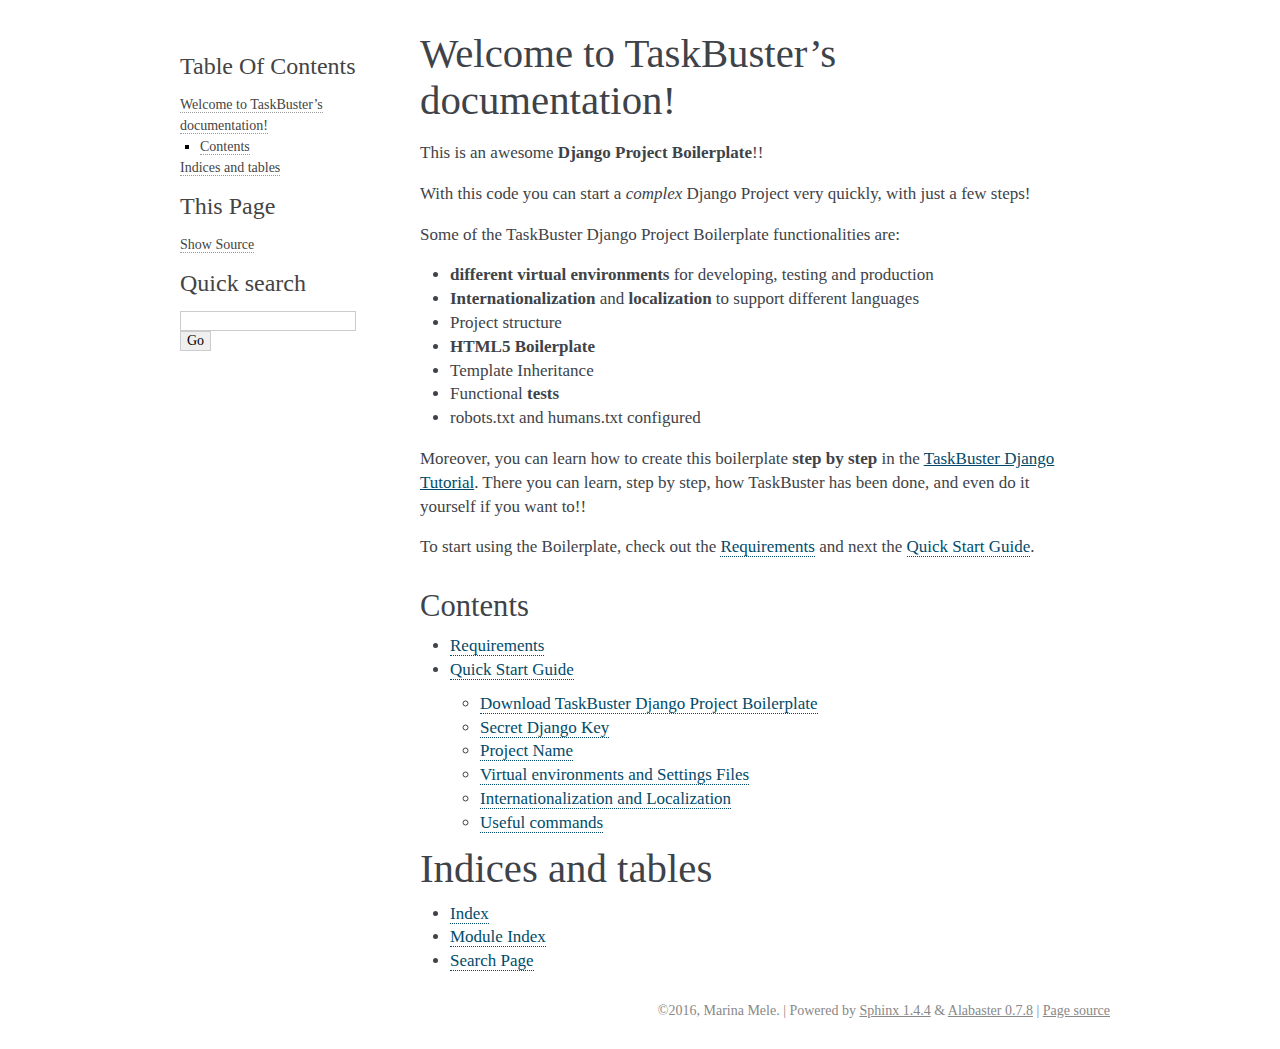
<file: docs/_build/html/index.html>
<!DOCTYPE html PUBLIC "-//W3C//DTD XHTML 1.0 Transitional//EN"
  "http://www.w3.org/TR/xhtml1/DTD/xhtml1-transitional.dtd">


<html xmlns="http://www.w3.org/1999/xhtml">
  <head>
    <meta http-equiv="Content-Type" content="text/html; charset=utf-8" />
    
    <title>Welcome to TaskBuster’s documentation! &mdash; TaskBuster 0.1.0 documentation</title>
    
    <link rel="stylesheet" href="_static/alabaster.css" type="text/css" />
    <link rel="stylesheet" href="_static/pygments.css" type="text/css" />
    
    <script type="text/javascript">
      var DOCUMENTATION_OPTIONS = {
        URL_ROOT:    './',
        VERSION:     '0.1.0',
        COLLAPSE_INDEX: false,
        FILE_SUFFIX: '.html',
        HAS_SOURCE:  true
      };
    </script>
    <script type="text/javascript" src="_static/jquery.js"></script>
    <script type="text/javascript" src="_static/underscore.js"></script>
    <script type="text/javascript" src="_static/doctools.js"></script>
    <link rel="top" title="TaskBuster 0.1.0 documentation" href="#" />
    <link rel="next" title="Requirements" href="requirements.html" />
   
  <link rel="stylesheet" href="_static/custom.css" type="text/css" />
  
  <meta name="viewport" content="width=device-width, initial-scale=0.9, maximum-scale=0.9" />

  </head>
  <body role="document">
  

    <div class="document">
      <div class="documentwrapper">
        <div class="bodywrapper">
          <div class="body" role="main">
            
  <div class="section" id="welcome-to-taskbuster-s-documentation">
<h1>Welcome to TaskBuster&#8217;s documentation!<a class="headerlink" href="#welcome-to-taskbuster-s-documentation" title="Permalink to this headline">¶</a></h1>
<p>This is an awesome <strong>Django Project Boilerplate</strong>!!</p>
<p>With this code you can start a <em>complex</em> Django Project
very quickly, with just a few steps!</p>
<p>Some of the TaskBuster Django Project Boilerplate functionalities are:</p>
<ul class="simple">
<li><strong>different virtual environments</strong> for developing, testing and production</li>
<li><strong>Internationalization</strong> and <strong>localization</strong> to support different languages</li>
<li>Project structure</li>
<li><strong>HTML5 Boilerplate</strong></li>
<li>Template Inheritance</li>
<li>Functional <strong>tests</strong></li>
<li>robots.txt and humans.txt configured</li>
</ul>
<p>Moreover, you can learn how to create this boilerplate <strong>step by step</strong>
in the <a href="http://marinamele.com/taskbuster-django-tutorial"
target="_blank">TaskBuster Django Tutorial</a>. There you can learn, step by step, how
TaskBuster has been done, and even do it yourself if you want to!!</p>
<p>To start using the Boilerplate, check out the <a class="reference internal" href="requirements.html"><span class="doc">Requirements</span></a>
and next the <a class="reference internal" href="quick_start.html"><span class="doc">Quick Start Guide</span></a>.</p>
<div class="section" id="contents">
<h2>Contents<a class="headerlink" href="#contents" title="Permalink to this headline">¶</a></h2>
<div class="toctree-wrapper compound">
<ul>
<li class="toctree-l1"><a class="reference internal" href="requirements.html">Requirements</a></li>
<li class="toctree-l1"><a class="reference internal" href="quick_start.html">Quick Start Guide</a><ul>
<li class="toctree-l2"><a class="reference internal" href="quick_start.html#download-taskbuster-django-project-boilerplate">Download TaskBuster Django Project Boilerplate</a></li>
<li class="toctree-l2"><a class="reference internal" href="quick_start.html#secret-django-key">Secret Django Key</a></li>
<li class="toctree-l2"><a class="reference internal" href="quick_start.html#project-name">Project Name</a></li>
<li class="toctree-l2"><a class="reference internal" href="quick_start.html#virtual-environments-and-settings-files">Virtual environments and Settings Files</a></li>
<li class="toctree-l2"><a class="reference internal" href="quick_start.html#internationalization-and-localization">Internationalization and Localization</a></li>
<li class="toctree-l2"><a class="reference internal" href="quick_start.html#useful-commands">Useful commands</a></li>
</ul>
</li>
</ul>
</div>
</div>
</div>
<div class="section" id="indices-and-tables">
<h1>Indices and tables<a class="headerlink" href="#indices-and-tables" title="Permalink to this headline">¶</a></h1>
<ul class="simple">
<li><a class="reference internal" href="genindex.html"><span class="std std-ref">Index</span></a></li>
<li><a class="reference internal" href="py-modindex.html"><span class="std std-ref">Module Index</span></a></li>
<li><a class="reference internal" href="search.html"><span class="std std-ref">Search Page</span></a></li>
</ul>
</div>


          </div>
        </div>
      </div>
      <div class="sphinxsidebar" role="navigation" aria-label="main navigation">
        <div class="sphinxsidebarwrapper">
  <h3><a href="#">Table Of Contents</a></h3>
  <ul>
<li><a class="reference internal" href="#">Welcome to TaskBuster&#8217;s documentation!</a><ul>
<li><a class="reference internal" href="#contents">Contents</a></li>
</ul>
</li>
<li><a class="reference internal" href="#indices-and-tables">Indices and tables</a></li>
</ul>
<div class="relations">
<h3>Related Topics</h3>
<ul>
  <li><a href="#">Documentation overview</a><ul>
      <li>Next: <a href="requirements.html" title="next chapter">Requirements</a></li>
  </ul></li>
</ul>
</div>
  <div role="note" aria-label="source link">
    <h3>This Page</h3>
    <ul class="this-page-menu">
      <li><a href="_sources/index.txt"
            rel="nofollow">Show Source</a></li>
    </ul>
   </div>
<div id="searchbox" style="display: none" role="search">
  <h3>Quick search</h3>
    <form class="search" action="search.html" method="get">
      <div><input type="text" name="q" /></div>
      <div><input type="submit" value="Go" /></div>
      <input type="hidden" name="check_keywords" value="yes" />
      <input type="hidden" name="area" value="default" />
    </form>
</div>
<script type="text/javascript">$('#searchbox').show(0);</script>
        </div>
      </div>
      <div class="clearer"></div>
    </div>
    <div class="footer">
      &copy;2016, Marina Mele.
      
      |
      Powered by <a href="http://sphinx-doc.org/">Sphinx 1.4.4</a>
      &amp; <a href="https://github.com/bitprophet/alabaster">Alabaster 0.7.8</a>
      
      |
      <a href="_sources/index.txt"
          rel="nofollow">Page source</a>
    </div>

    

    
  </body>
</html>
</file>
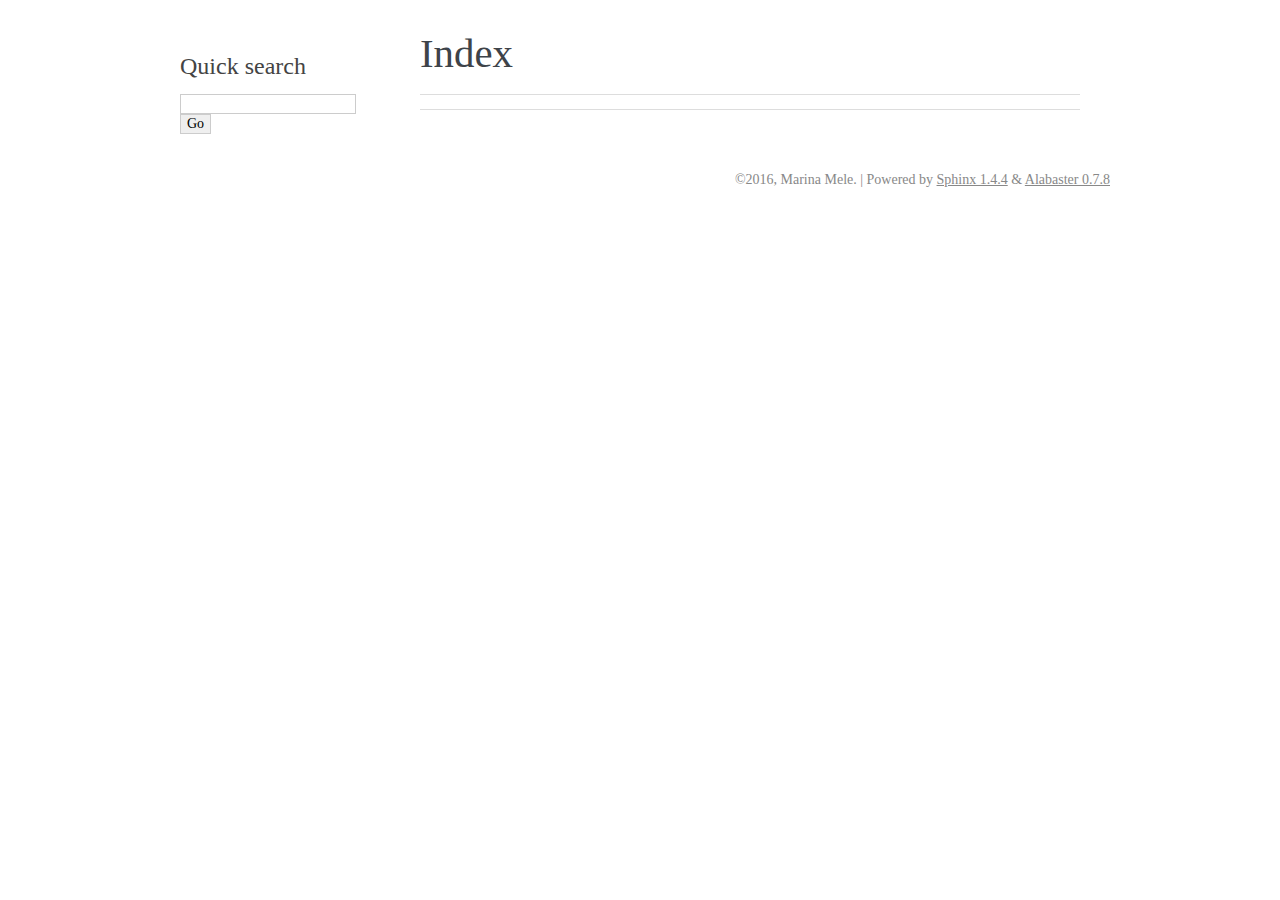
<file: docs/_build/html/genindex.html>
<!DOCTYPE html PUBLIC "-//W3C//DTD XHTML 1.0 Transitional//EN"
  "http://www.w3.org/TR/xhtml1/DTD/xhtml1-transitional.dtd">


<html xmlns="http://www.w3.org/1999/xhtml">
  <head>
    <meta http-equiv="Content-Type" content="text/html; charset=utf-8" />
    
    <title>Index &mdash; TaskBuster 0.1.0 documentation</title>
    
    <link rel="stylesheet" href="_static/alabaster.css" type="text/css" />
    <link rel="stylesheet" href="_static/pygments.css" type="text/css" />
    
    <script type="text/javascript">
      var DOCUMENTATION_OPTIONS = {
        URL_ROOT:    './',
        VERSION:     '0.1.0',
        COLLAPSE_INDEX: false,
        FILE_SUFFIX: '.html',
        HAS_SOURCE:  true
      };
    </script>
    <script type="text/javascript" src="_static/jquery.js"></script>
    <script type="text/javascript" src="_static/underscore.js"></script>
    <script type="text/javascript" src="_static/doctools.js"></script>
    <link rel="top" title="TaskBuster 0.1.0 documentation" href="index.html" />
   
  <link rel="stylesheet" href="_static/custom.css" type="text/css" />
  
  <meta name="viewport" content="width=device-width, initial-scale=0.9, maximum-scale=0.9" />

  </head>
  <body role="document">
  

    <div class="document">
      <div class="documentwrapper">
        <div class="bodywrapper">
          <div class="body" role="main">
            

<h1 id="index">Index</h1>

<div class="genindex-jumpbox">
 
</div>


          </div>
        </div>
      </div>
      <div class="sphinxsidebar" role="navigation" aria-label="main navigation">
        <div class="sphinxsidebarwrapper">

   <div class="relations">
<h3>Related Topics</h3>
<ul>
  <li><a href="index.html">Documentation overview</a><ul>
  </ul></li>
</ul>
</div>

<div id="searchbox" style="display: none" role="search">
  <h3>Quick search</h3>
    <form class="search" action="search.html" method="get">
      <div><input type="text" name="q" /></div>
      <div><input type="submit" value="Go" /></div>
      <input type="hidden" name="check_keywords" value="yes" />
      <input type="hidden" name="area" value="default" />
    </form>
</div>
<script type="text/javascript">$('#searchbox').show(0);</script>
        </div>
      </div>
      <div class="clearer"></div>
    </div>
    <div class="footer">
      &copy;2016, Marina Mele.
      
      |
      Powered by <a href="http://sphinx-doc.org/">Sphinx 1.4.4</a>
      &amp; <a href="https://github.com/bitprophet/alabaster">Alabaster 0.7.8</a>
      
    </div>

    

    
  </body>
</html>
</file>
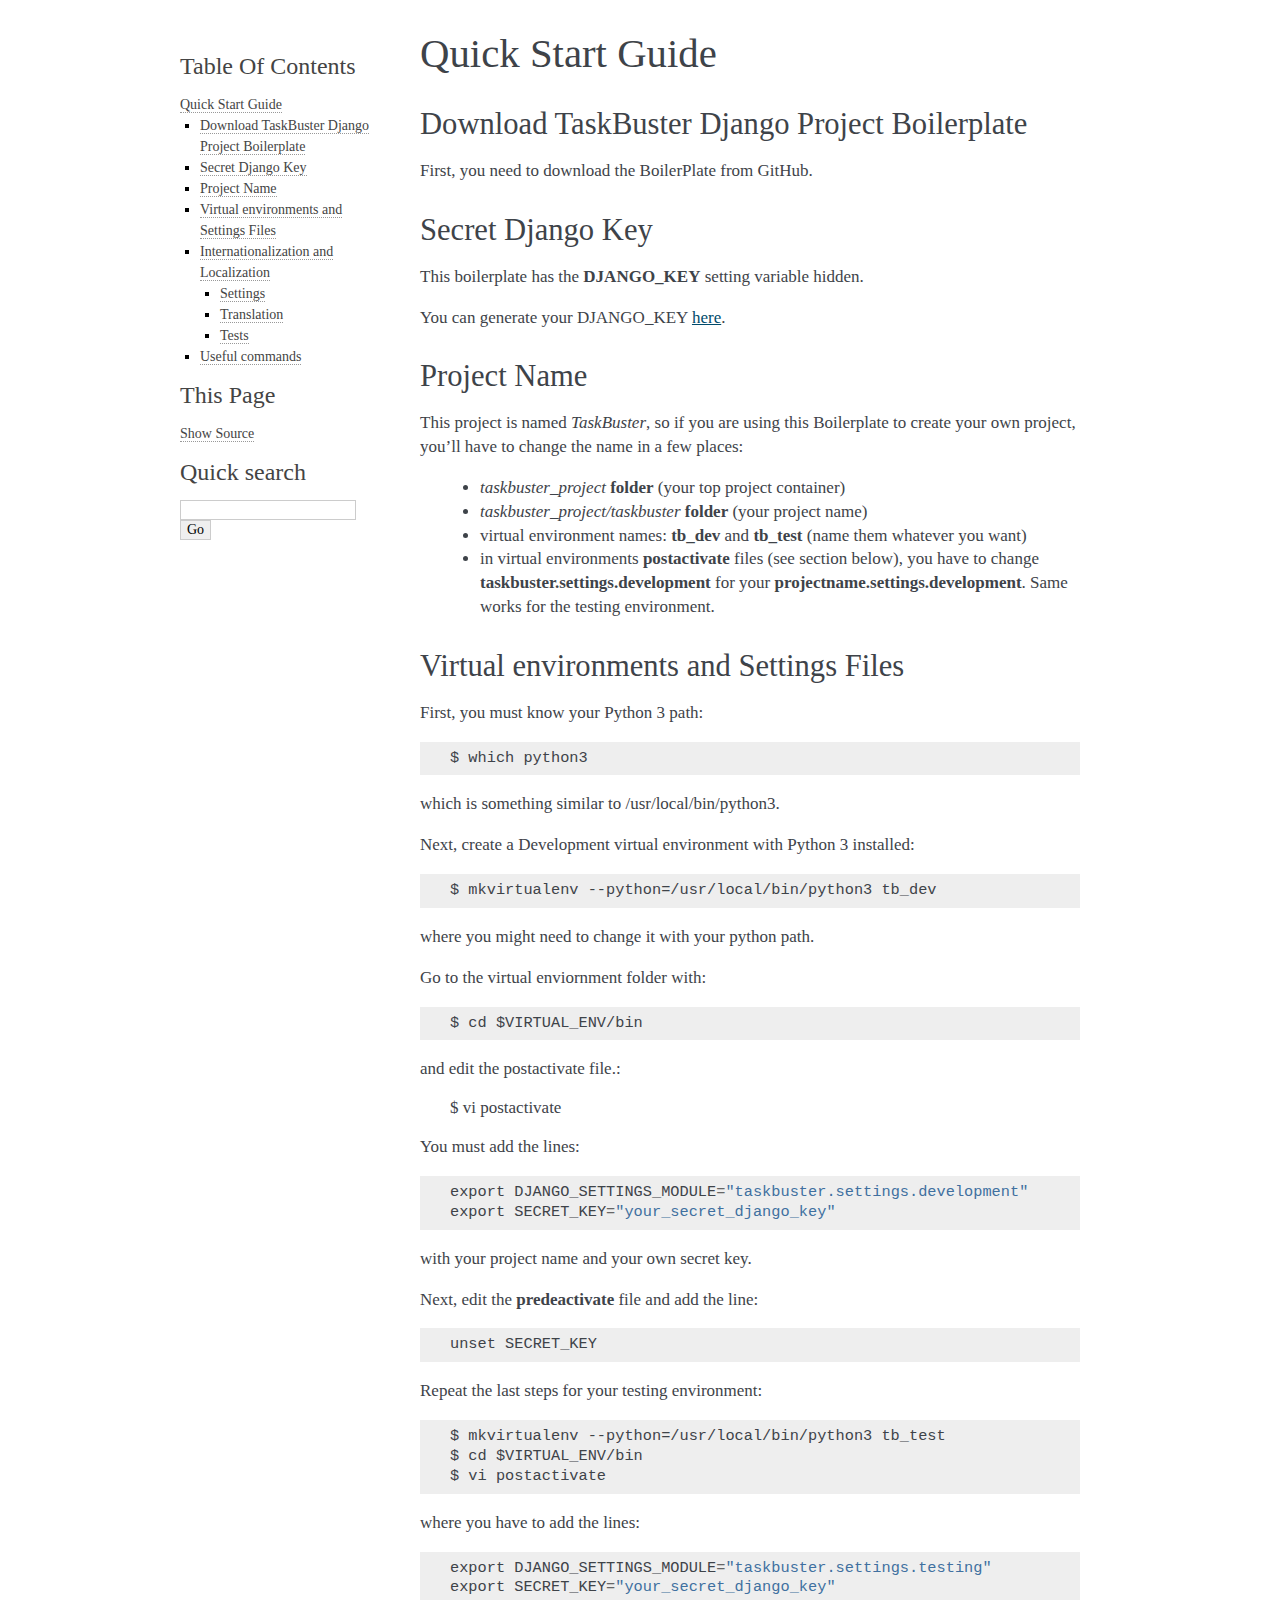
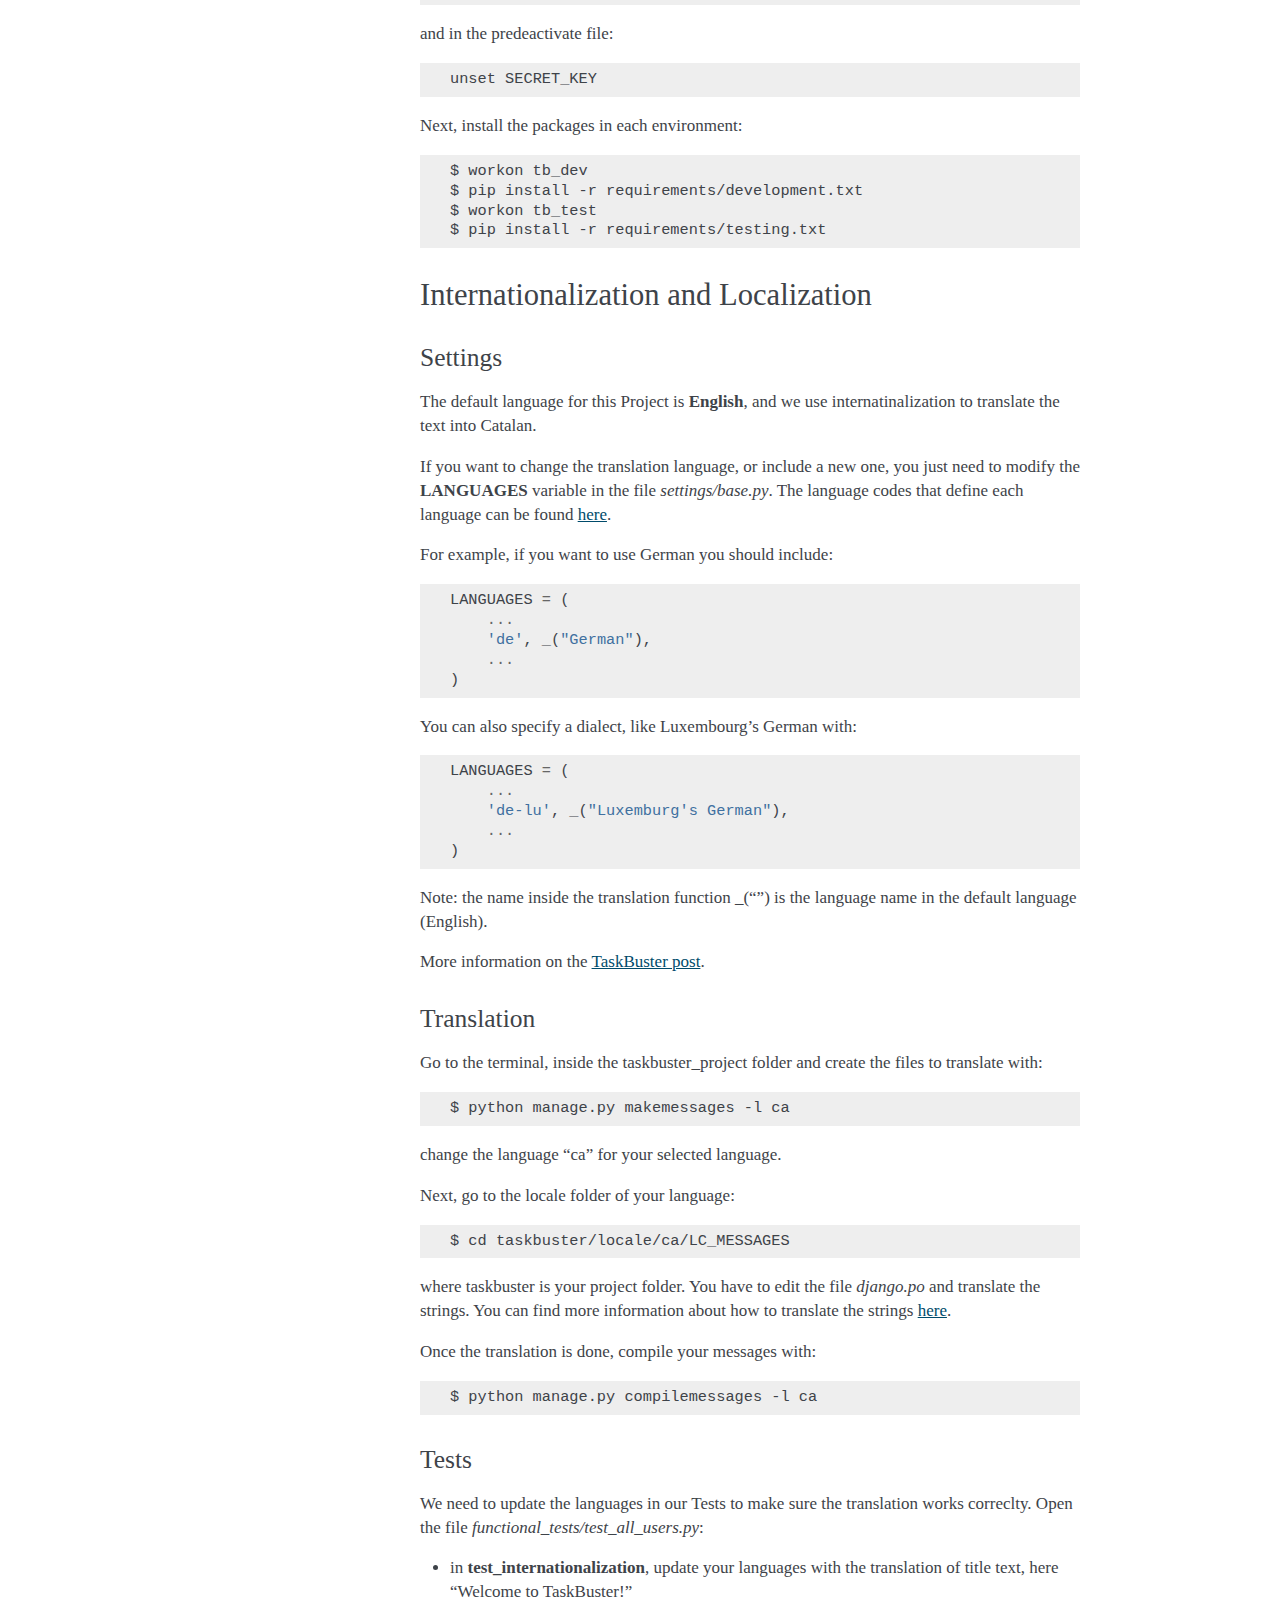
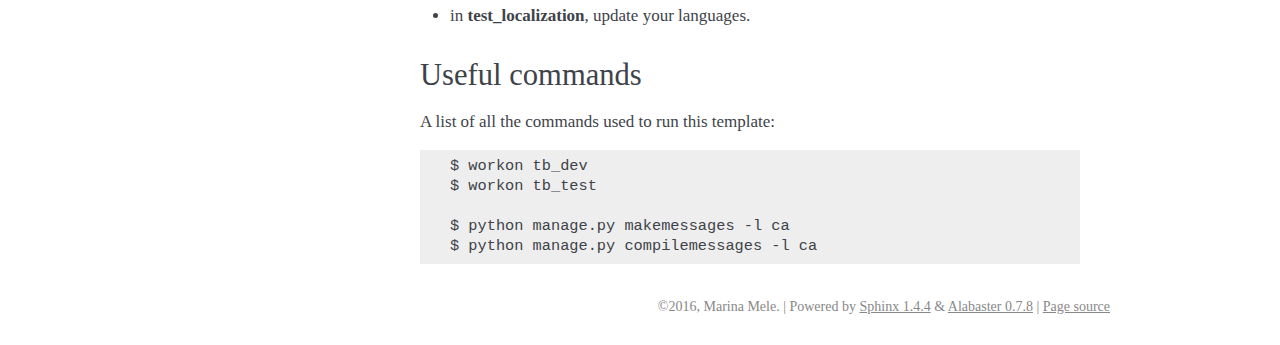
<file: docs/_build/html/quick_start.html>
<!DOCTYPE html PUBLIC "-//W3C//DTD XHTML 1.0 Transitional//EN"
  "http://www.w3.org/TR/xhtml1/DTD/xhtml1-transitional.dtd">


<html xmlns="http://www.w3.org/1999/xhtml">
  <head>
    <meta http-equiv="Content-Type" content="text/html; charset=utf-8" />
    
    <title>Quick Start Guide &mdash; TaskBuster 0.1.0 documentation</title>
    
    <link rel="stylesheet" href="_static/alabaster.css" type="text/css" />
    <link rel="stylesheet" href="_static/pygments.css" type="text/css" />
    
    <script type="text/javascript">
      var DOCUMENTATION_OPTIONS = {
        URL_ROOT:    './',
        VERSION:     '0.1.0',
        COLLAPSE_INDEX: false,
        FILE_SUFFIX: '.html',
        HAS_SOURCE:  true
      };
    </script>
    <script type="text/javascript" src="_static/jquery.js"></script>
    <script type="text/javascript" src="_static/underscore.js"></script>
    <script type="text/javascript" src="_static/doctools.js"></script>
    <link rel="top" title="TaskBuster 0.1.0 documentation" href="index.html" />
    <link rel="prev" title="Requirements" href="requirements.html" />
   
  <link rel="stylesheet" href="_static/custom.css" type="text/css" />
  
  <meta name="viewport" content="width=device-width, initial-scale=0.9, maximum-scale=0.9" />

  </head>
  <body role="document">
  

    <div class="document">
      <div class="documentwrapper">
        <div class="bodywrapper">
          <div class="body" role="main">
            
  <div class="section" id="quick-start-guide">
<h1>Quick Start Guide<a class="headerlink" href="#quick-start-guide" title="Permalink to this headline">¶</a></h1>
<div class="section" id="download-taskbuster-django-project-boilerplate">
<h2>Download TaskBuster Django Project Boilerplate<a class="headerlink" href="#download-taskbuster-django-project-boilerplate" title="Permalink to this headline">¶</a></h2>
<p>First, you need to download the BoilerPlate from GitHub.</p>
</div>
<div class="section" id="secret-django-key">
<h2>Secret Django Key<a class="headerlink" href="#secret-django-key" title="Permalink to this headline">¶</a></h2>
<p>This boilerplate has the <strong>DJANGO_KEY</strong> setting variable hidden.</p>
<p>You can generate your DJANGO_KEY <a href="http://www.miniwebtool.com/django-secret-key-generator"
target="_blank">here</a>.</p>
</div>
<div class="section" id="project-name">
<h2>Project Name<a class="headerlink" href="#project-name" title="Permalink to this headline">¶</a></h2>
<p>This project is named <em>TaskBuster</em>, so if you are using this
Boilerplate to create your own project, you&#8217;ll have to change
the name in a few places:</p>
<blockquote>
<div><ul class="simple">
<li><em>taskbuster_project</em> <strong>folder</strong> (your top project container)</li>
<li><em>taskbuster_project/taskbuster</em> <strong>folder</strong> (your project name)</li>
<li>virtual environment names: <strong>tb_dev</strong> and <strong>tb_test</strong> (name them whatever you want)</li>
<li>in virtual environments <strong>postactivate</strong> files (see section below), you have to change <strong>taskbuster.settings.development</strong> for your <strong>projectname.settings.development</strong>. Same works for the testing environment.</li>
</ul>
</div></blockquote>
</div>
<div class="section" id="virtual-environments-and-settings-files">
<h2>Virtual environments and Settings Files<a class="headerlink" href="#virtual-environments-and-settings-files" title="Permalink to this headline">¶</a></h2>
<p>First, you must know your Python 3 path:</p>
<div class="highlight-default"><div class="highlight"><pre><span></span>$ which python3
</pre></div>
</div>
<p>which is something similar to /usr/local/bin/python3.</p>
<p>Next, create a Development virtual environment with Python 3 installed:</p>
<div class="highlight-default"><div class="highlight"><pre><span></span>$ mkvirtualenv --python=/usr/local/bin/python3 tb_dev
</pre></div>
</div>
<p>where you might need to change it with your python path.</p>
<p>Go to the virtual enviornment folder with:</p>
<div class="highlight-default"><div class="highlight"><pre><span></span>$ cd $VIRTUAL_ENV/bin
</pre></div>
</div>
<p>and edit the postactivate file.:</p>
<blockquote>
<div>$ vi postactivate</div></blockquote>
<p>You must add the lines:</p>
<div class="highlight-default"><div class="highlight"><pre><span></span><span class="n">export</span> <span class="n">DJANGO_SETTINGS_MODULE</span><span class="o">=</span><span class="s2">&quot;taskbuster.settings.development&quot;</span>
<span class="n">export</span> <span class="n">SECRET_KEY</span><span class="o">=</span><span class="s2">&quot;your_secret_django_key&quot;</span>
</pre></div>
</div>
<p>with your project name and your own secret key.</p>
<p>Next, edit the <strong>predeactivate</strong> file and add the line:</p>
<div class="highlight-default"><div class="highlight"><pre><span></span><span class="n">unset</span> <span class="n">SECRET_KEY</span>
</pre></div>
</div>
<p>Repeat the last steps for your testing environment:</p>
<div class="highlight-default"><div class="highlight"><pre><span></span>$ mkvirtualenv --python=/usr/local/bin/python3 tb_test
$ cd $VIRTUAL_ENV/bin
$ vi postactivate
</pre></div>
</div>
<p>where you have to add the lines:</p>
<div class="highlight-default"><div class="highlight"><pre><span></span><span class="n">export</span> <span class="n">DJANGO_SETTINGS_MODULE</span><span class="o">=</span><span class="s2">&quot;taskbuster.settings.testing&quot;</span>
<span class="n">export</span> <span class="n">SECRET_KEY</span><span class="o">=</span><span class="s2">&quot;your_secret_django_key&quot;</span>
</pre></div>
</div>
<p>and in the predeactivate file:</p>
<div class="highlight-default"><div class="highlight"><pre><span></span><span class="n">unset</span> <span class="n">SECRET_KEY</span>
</pre></div>
</div>
<p>Next, install the packages in each environment:</p>
<div class="highlight-default"><div class="highlight"><pre><span></span>$ workon tb_dev
$ pip install -r requirements/development.txt
$ workon tb_test
$ pip install -r requirements/testing.txt
</pre></div>
</div>
</div>
<div class="section" id="internationalization-and-localization">
<h2>Internationalization and Localization<a class="headerlink" href="#internationalization-and-localization" title="Permalink to this headline">¶</a></h2>
<div class="section" id="settings">
<h3>Settings<a class="headerlink" href="#settings" title="Permalink to this headline">¶</a></h3>
<p>The default language for this Project is <strong>English</strong>, and we use internatinalization to translate the text into Catalan.</p>
<p>If you want to change the translation language, or include a new one, you just need to modify the <strong>LANGUAGES</strong> variable in the file <em>settings/base.py</em>. The language codes that define each language can be found <a href="http://msdn.microsoft.com/en-us/library/ms533052(v=vs.85).aspx" target="_blank">here</a>.</p>
<p>For example, if you want to use German you should include:</p>
<div class="highlight-default"><div class="highlight"><pre><span></span><span class="n">LANGUAGES</span> <span class="o">=</span> <span class="p">(</span>
    <span class="o">...</span>
    <span class="s1">&#39;de&#39;</span><span class="p">,</span> <span class="n">_</span><span class="p">(</span><span class="s2">&quot;German&quot;</span><span class="p">),</span>
    <span class="o">...</span>
<span class="p">)</span>
</pre></div>
</div>
<p>You can also specify a dialect, like Luxembourg&#8217;s German with:</p>
<div class="highlight-default"><div class="highlight"><pre><span></span><span class="n">LANGUAGES</span> <span class="o">=</span> <span class="p">(</span>
    <span class="o">...</span>
    <span class="s1">&#39;de-lu&#39;</span><span class="p">,</span> <span class="n">_</span><span class="p">(</span><span class="s2">&quot;Luxemburg&#39;s German&quot;</span><span class="p">),</span>
    <span class="o">...</span>
<span class="p">)</span>
</pre></div>
</div>
<p>Note: the name inside the translation function _(&#8220;&#8221;) is the language name in the default language (English).</p>
<p>More information on the <a href="http://marinamele.com/taskbuster-django-tutorial/internationalization-localization-languages-time-zones" target="_blank">TaskBuster post</a>.</p>
</div>
<div class="section" id="translation">
<h3>Translation<a class="headerlink" href="#translation" title="Permalink to this headline">¶</a></h3>
<p>Go to the terminal, inside the taskbuster_project folder and create the files to translate with:</p>
<div class="highlight-default"><div class="highlight"><pre><span></span>$ python manage.py makemessages -l ca
</pre></div>
</div>
<p>change the language &#8220;ca&#8221; for your selected language.</p>
<p>Next, go to the locale folder of your language:</p>
<div class="highlight-default"><div class="highlight"><pre><span></span>$ cd taskbuster/locale/ca/LC_MESSAGES
</pre></div>
</div>
<p>where taskbuster is your project folder. You have to edit the file <em>django.po</em> and translate the strings. You can find more information about how to translate the strings <a href="http://marinamele.com/taskbuster-django-tutorial/internationalization-localization-languages-time-zones#inter-translation" target="_blank">here</a>.</p>
<p>Once the translation is done, compile your messages with:</p>
<div class="highlight-default"><div class="highlight"><pre><span></span>$ python manage.py compilemessages -l ca
</pre></div>
</div>
</div>
<div class="section" id="tests">
<h3>Tests<a class="headerlink" href="#tests" title="Permalink to this headline">¶</a></h3>
<p>We need to update the languages in our Tests to make sure the translation works correclty. Open the file <em>functional_tests/test_all_users.py</em>:</p>
<ul class="simple">
<li>in <strong>test_internationalization</strong>, update your languages with the translation of title text, here &#8220;Welcome to TaskBuster!&#8221;</li>
<li>in <strong>test_localization</strong>, update your languages.</li>
</ul>
</div>
</div>
<div class="section" id="useful-commands">
<h2>Useful commands<a class="headerlink" href="#useful-commands" title="Permalink to this headline">¶</a></h2>
<p>A list of all the commands used to run this template:</p>
<div class="highlight-default"><div class="highlight"><pre><span></span>$ workon tb_dev
$ workon tb_test

$ python manage.py makemessages -l ca
$ python manage.py compilemessages -l ca
</pre></div>
</div>
</div>
</div>


          </div>
        </div>
      </div>
      <div class="sphinxsidebar" role="navigation" aria-label="main navigation">
        <div class="sphinxsidebarwrapper">
  <h3><a href="index.html">Table Of Contents</a></h3>
  <ul>
<li><a class="reference internal" href="#">Quick Start Guide</a><ul>
<li><a class="reference internal" href="#download-taskbuster-django-project-boilerplate">Download TaskBuster Django Project Boilerplate</a></li>
<li><a class="reference internal" href="#secret-django-key">Secret Django Key</a></li>
<li><a class="reference internal" href="#project-name">Project Name</a></li>
<li><a class="reference internal" href="#virtual-environments-and-settings-files">Virtual environments and Settings Files</a></li>
<li><a class="reference internal" href="#internationalization-and-localization">Internationalization and Localization</a><ul>
<li><a class="reference internal" href="#settings">Settings</a></li>
<li><a class="reference internal" href="#translation">Translation</a></li>
<li><a class="reference internal" href="#tests">Tests</a></li>
</ul>
</li>
<li><a class="reference internal" href="#useful-commands">Useful commands</a></li>
</ul>
</li>
</ul>
<div class="relations">
<h3>Related Topics</h3>
<ul>
  <li><a href="index.html">Documentation overview</a><ul>
      <li>Previous: <a href="requirements.html" title="previous chapter">Requirements</a></li>
  </ul></li>
</ul>
</div>
  <div role="note" aria-label="source link">
    <h3>This Page</h3>
    <ul class="this-page-menu">
      <li><a href="_sources/quick_start.txt"
            rel="nofollow">Show Source</a></li>
    </ul>
   </div>
<div id="searchbox" style="display: none" role="search">
  <h3>Quick search</h3>
    <form class="search" action="search.html" method="get">
      <div><input type="text" name="q" /></div>
      <div><input type="submit" value="Go" /></div>
      <input type="hidden" name="check_keywords" value="yes" />
      <input type="hidden" name="area" value="default" />
    </form>
</div>
<script type="text/javascript">$('#searchbox').show(0);</script>
        </div>
      </div>
      <div class="clearer"></div>
    </div>
    <div class="footer">
      &copy;2016, Marina Mele.
      
      |
      Powered by <a href="http://sphinx-doc.org/">Sphinx 1.4.4</a>
      &amp; <a href="https://github.com/bitprophet/alabaster">Alabaster 0.7.8</a>
      
      |
      <a href="_sources/quick_start.txt"
          rel="nofollow">Page source</a>
    </div>

    

    
  </body>
</html>
</file>
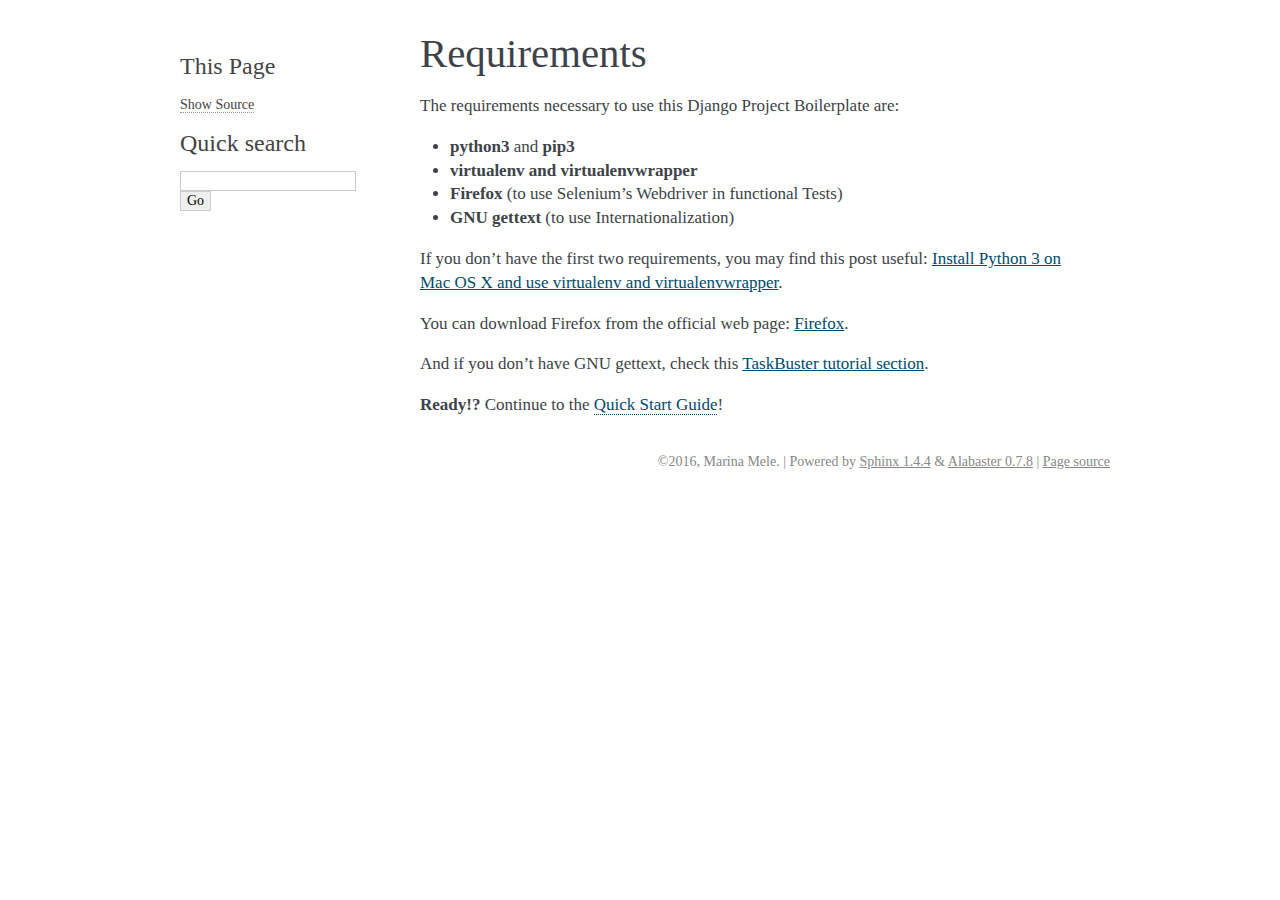
<file: docs/_build/html/requirements.html>
<!DOCTYPE html PUBLIC "-//W3C//DTD XHTML 1.0 Transitional//EN"
  "http://www.w3.org/TR/xhtml1/DTD/xhtml1-transitional.dtd">


<html xmlns="http://www.w3.org/1999/xhtml">
  <head>
    <meta http-equiv="Content-Type" content="text/html; charset=utf-8" />
    
    <title>Requirements &mdash; TaskBuster 0.1.0 documentation</title>
    
    <link rel="stylesheet" href="_static/alabaster.css" type="text/css" />
    <link rel="stylesheet" href="_static/pygments.css" type="text/css" />
    
    <script type="text/javascript">
      var DOCUMENTATION_OPTIONS = {
        URL_ROOT:    './',
        VERSION:     '0.1.0',
        COLLAPSE_INDEX: false,
        FILE_SUFFIX: '.html',
        HAS_SOURCE:  true
      };
    </script>
    <script type="text/javascript" src="_static/jquery.js"></script>
    <script type="text/javascript" src="_static/underscore.js"></script>
    <script type="text/javascript" src="_static/doctools.js"></script>
    <link rel="top" title="TaskBuster 0.1.0 documentation" href="index.html" />
    <link rel="next" title="Quick Start Guide" href="quick_start.html" />
    <link rel="prev" title="Welcome to TaskBuster’s documentation!" href="index.html" />
   
  <link rel="stylesheet" href="_static/custom.css" type="text/css" />
  
  <meta name="viewport" content="width=device-width, initial-scale=0.9, maximum-scale=0.9" />

  </head>
  <body role="document">
  

    <div class="document">
      <div class="documentwrapper">
        <div class="bodywrapper">
          <div class="body" role="main">
            
  <div class="section" id="requirements">
<h1>Requirements<a class="headerlink" href="#requirements" title="Permalink to this headline">¶</a></h1>
<p>The requirements necessary to use this Django Project Boilerplate are:</p>
<ul class="simple">
<li><strong>python3</strong> and <strong>pip3</strong></li>
<li><strong>virtualenv and virtualenvwrapper</strong></li>
<li><strong>Firefox</strong> (to use Selenium&#8217;s Webdriver in functional Tests)</li>
<li><strong>GNU gettext</strong> (to use Internationalization)</li>
</ul>
<p>If you don&#8217;t have the first two requirements, you may find this
post useful: <a href="http://www.marinamele.com/2014/07/install-python3-on-mac-os-x-and-use-virtualenv-and-virtualenvwrapper.html" target="_blank">Install Python 3 on Mac OS X and use virtualenv and virtualenvwrapper</a>.</p>
<p>You can download Firefox from the official web page: <a href="https://www.mozilla.org" target="_blank">Firefox</a>.</p>
<p>And if you don&#8217;t have GNU gettext, check this <a href="http://marinamele.com/taskbuster-django-tutorial/internationalization-localization-languages-time-zones" target="_blank">TaskBuster tutorial section</a>.</p>
<p><strong>Ready!?</strong> Continue to the <a class="reference internal" href="quick_start.html"><span class="doc">Quick Start Guide</span></a>!</p>
</div>


          </div>
        </div>
      </div>
      <div class="sphinxsidebar" role="navigation" aria-label="main navigation">
        <div class="sphinxsidebarwrapper"><div class="relations">
<h3>Related Topics</h3>
<ul>
  <li><a href="index.html">Documentation overview</a><ul>
      <li>Previous: <a href="index.html" title="previous chapter">Welcome to TaskBuster&#8217;s documentation!</a></li>
      <li>Next: <a href="quick_start.html" title="next chapter">Quick Start Guide</a></li>
  </ul></li>
</ul>
</div>
  <div role="note" aria-label="source link">
    <h3>This Page</h3>
    <ul class="this-page-menu">
      <li><a href="_sources/requirements.txt"
            rel="nofollow">Show Source</a></li>
    </ul>
   </div>
<div id="searchbox" style="display: none" role="search">
  <h3>Quick search</h3>
    <form class="search" action="search.html" method="get">
      <div><input type="text" name="q" /></div>
      <div><input type="submit" value="Go" /></div>
      <input type="hidden" name="check_keywords" value="yes" />
      <input type="hidden" name="area" value="default" />
    </form>
</div>
<script type="text/javascript">$('#searchbox').show(0);</script>
        </div>
      </div>
      <div class="clearer"></div>
    </div>
    <div class="footer">
      &copy;2016, Marina Mele.
      
      |
      Powered by <a href="http://sphinx-doc.org/">Sphinx 1.4.4</a>
      &amp; <a href="https://github.com/bitprophet/alabaster">Alabaster 0.7.8</a>
      
      |
      <a href="_sources/requirements.txt"
          rel="nofollow">Page source</a>
    </div>

    

    
  </body>
</html>
</file>
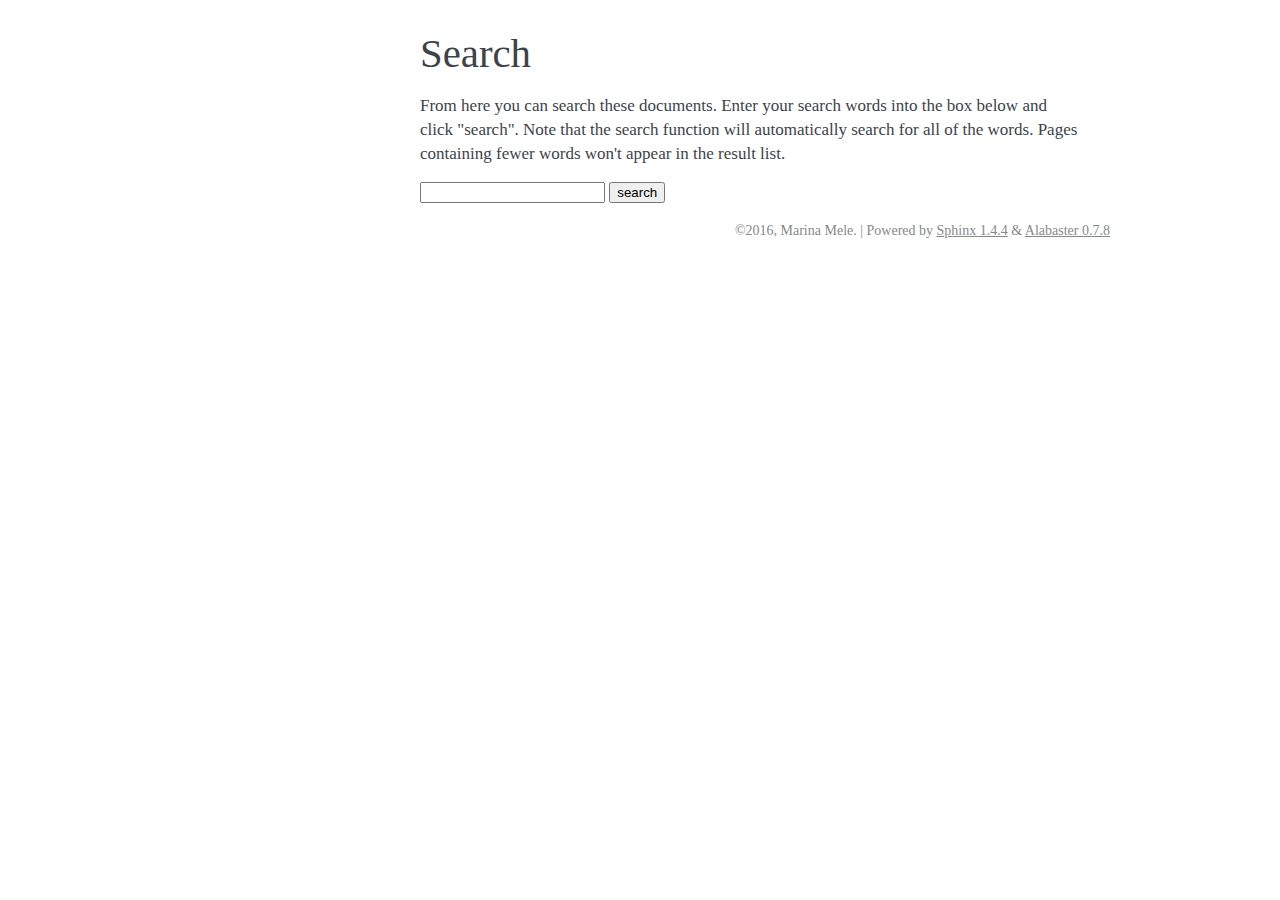
<file: docs/_build/html/search.html>
<!DOCTYPE html PUBLIC "-//W3C//DTD XHTML 1.0 Transitional//EN"
  "http://www.w3.org/TR/xhtml1/DTD/xhtml1-transitional.dtd">


<html xmlns="http://www.w3.org/1999/xhtml">
  <head>
    <meta http-equiv="Content-Type" content="text/html; charset=utf-8" />
    
    <title>Search &mdash; TaskBuster 0.1.0 documentation</title>
    
    <link rel="stylesheet" href="_static/alabaster.css" type="text/css" />
    <link rel="stylesheet" href="_static/pygments.css" type="text/css" />
    
    <script type="text/javascript">
      var DOCUMENTATION_OPTIONS = {
        URL_ROOT:    './',
        VERSION:     '0.1.0',
        COLLAPSE_INDEX: false,
        FILE_SUFFIX: '.html',
        HAS_SOURCE:  true
      };
    </script>
    <script type="text/javascript" src="_static/jquery.js"></script>
    <script type="text/javascript" src="_static/underscore.js"></script>
    <script type="text/javascript" src="_static/doctools.js"></script>
    <script type="text/javascript" src="_static/searchtools.js"></script>
    <link rel="top" title="TaskBuster 0.1.0 documentation" href="index.html" />
  <script type="text/javascript">
    jQuery(function() { Search.loadIndex("searchindex.js"); });
  </script>
  
  <script type="text/javascript" id="searchindexloader"></script>
  
   
  <link rel="stylesheet" href="_static/custom.css" type="text/css" />
  
  <meta name="viewport" content="width=device-width, initial-scale=0.9, maximum-scale=0.9" />


  </head>
  <body role="document">
  

    <div class="document">
      <div class="documentwrapper">
        <div class="bodywrapper">
          <div class="body" role="main">
            
  <h1 id="search-documentation">Search</h1>
  <div id="fallback" class="admonition warning">
  <script type="text/javascript">$('#fallback').hide();</script>
  <p>
    Please activate JavaScript to enable the search
    functionality.
  </p>
  </div>
  <p>
    From here you can search these documents. Enter your search
    words into the box below and click "search". Note that the search
    function will automatically search for all of the words. Pages
    containing fewer words won't appear in the result list.
  </p>
  <form action="" method="get">
    <input type="text" name="q" value="" />
    <input type="submit" value="search" />
    <span id="search-progress" style="padding-left: 10px"></span>
  </form>
  
  <div id="search-results">
  
  </div>

          </div>
        </div>
      </div>
      <div class="sphinxsidebar" role="navigation" aria-label="main navigation">
        <div class="sphinxsidebarwrapper"><div class="relations">
<h3>Related Topics</h3>
<ul>
  <li><a href="index.html">Documentation overview</a><ul>
  </ul></li>
</ul>
</div>
        </div>
      </div>
      <div class="clearer"></div>
    </div>
    <div class="footer">
      &copy;2016, Marina Mele.
      
      |
      Powered by <a href="http://sphinx-doc.org/">Sphinx 1.4.4</a>
      &amp; <a href="https://github.com/bitprophet/alabaster">Alabaster 0.7.8</a>
      
    </div>

    

    
  </body>
</html>
</file>
<file: docs/_build/html/_static/alabaster.css>
@import url("basic.css");

/* -- page layout ----------------------------------------------------------- */

body {
    font-family: 'goudy old style', 'minion pro', 'bell mt', Georgia, 'Hiragino Mincho Pro', serif;
    font-size: 17px;
    background-color: white;
    color: #000;
    margin: 0;
    padding: 0;
}


div.document {
    width: 940px;
    margin: 30px auto 0 auto;
}

div.documentwrapper {
    float: left;
    width: 100%;
}

div.bodywrapper {
    margin: 0 0 0 220px;
}

div.sphinxsidebar {
    width: 220px;
    font-size: 14px;
    line-height: 1.5;
}

hr {
    border: 1px solid #B1B4B6;
}

div.body {
    background-color: #ffffff;
    color: #3E4349;
    padding: 0 30px 0 30px;
}

div.body > .section {
    text-align: left;
}

div.footer {
    width: 940px;
    margin: 20px auto 30px auto;
    font-size: 14px;
    color: #888;
    text-align: right;
}

div.footer a {
    color: #888;
}

p.caption {
    font-family: ;
    font-size: inherit;
}


div.relations {
    display: none;
}


div.sphinxsidebar a {
    color: #444;
    text-decoration: none;
    border-bottom: 1px dotted #999;
}

div.sphinxsidebar a:hover {
    border-bottom: 1px solid #999;
}

div.sphinxsidebarwrapper {
    padding: 18px 10px;
}

div.sphinxsidebarwrapper p.logo {
    padding: 0;
    margin: -10px 0 0 0px;
    text-align: center;
}

div.sphinxsidebarwrapper h1.logo {
    margin-top: -10px;
    text-align: center;
    margin-bottom: 5px;
    text-align: left;
}

div.sphinxsidebarwrapper h1.logo-name {
    margin-top: 0px;
}

div.sphinxsidebarwrapper p.blurb {
    margin-top: 0;
    font-style: normal;
}

div.sphinxsidebar h3,
div.sphinxsidebar h4 {
    font-family: 'Garamond', 'Georgia', serif;
    color: #444;
    font-size: 24px;
    font-weight: normal;
    margin: 0 0 5px 0;
    padding: 0;
}

div.sphinxsidebar h4 {
    font-size: 20px;
}

div.sphinxsidebar h3 a {
    color: #444;
}

div.sphinxsidebar p.logo a,
div.sphinxsidebar h3 a,
div.sphinxsidebar p.logo a:hover,
div.sphinxsidebar h3 a:hover {
    border: none;
}

div.sphinxsidebar p {
    color: #555;
    margin: 10px 0;
}

div.sphinxsidebar ul {
    margin: 10px 0;
    padding: 0;
    color: #000;
}

div.sphinxsidebar ul li.toctree-l1 > a {
    font-size: 120%;
}

div.sphinxsidebar ul li.toctree-l2 > a {
    font-size: 110%;
}

div.sphinxsidebar input {
    border: 1px solid #CCC;
    font-family: 'goudy old style', 'minion pro', 'bell mt', Georgia, 'Hiragino Mincho Pro', serif;
    font-size: 1em;
}

div.sphinxsidebar hr {
    border: none;
    height: 1px;
    color: #AAA;
    background: #AAA;

    text-align: left;
    margin-left: 0;
    width: 50%;
}

/* -- body styles ----------------------------------------------------------- */

a {
    color: #004B6B;
    text-decoration: underline;
}

a:hover {
    color: #6D4100;
    text-decoration: underline;
}

div.body h1,
div.body h2,
div.body h3,
div.body h4,
div.body h5,
div.body h6 {
    font-family: 'Garamond', 'Georgia', serif;
    font-weight: normal;
    margin: 30px 0px 10px 0px;
    padding: 0;
}

div.body h1 { margin-top: 0; padding-top: 0; font-size: 240%; }
div.body h2 { font-size: 180%; }
div.body h3 { font-size: 150%; }
div.body h4 { font-size: 130%; }
div.body h5 { font-size: 100%; }
div.body h6 { font-size: 100%; }

a.headerlink {
    color: #DDD;
    padding: 0 4px;
    text-decoration: none;
}

a.headerlink:hover {
    color: #444;
    background: #EAEAEA;
}

div.body p, div.body dd, div.body li {
    line-height: 1.4em;
}

div.admonition {
    margin: 20px 0px;
    padding: 10px 30px;
    background-color: #FCC;
    border: 1px solid #FAA;
}

div.admonition tt.xref, div.admonition a tt {
    border-bottom: 1px solid #fafafa;
}

dd div.admonition {
    margin-left: -60px;
    padding-left: 60px;
}

div.admonition p.admonition-title {
    font-family: 'Garamond', 'Georgia', serif;
    font-weight: normal;
    font-size: 24px;
    margin: 0 0 10px 0;
    padding: 0;
    line-height: 1;
}

div.admonition p.last {
    margin-bottom: 0;
}

div.highlight {
    background-color: white;
}

dt:target, .highlight {
    background: #FAF3E8;
}

div.note {
    background-color: #EEE;
    border: 1px solid #CCC;
}

div.seealso {
    background-color: #EEE;
    border: 1px solid #CCC;
}

div.topic {
    background-color: #eee;
}

p.admonition-title {
    display: inline;
}

p.admonition-title:after {
    content: ":";
}

pre, tt, code {
    font-family: 'Consolas', 'Menlo', 'Deja Vu Sans Mono', 'Bitstream Vera Sans Mono', monospace;
    font-size: 0.9em;
}

.hll {
    background-color: #FFC;
    margin: 0 -12px;
    padding: 0 12px;
    display: block;
}

img.screenshot {
}

tt.descname, tt.descclassname, code.descname, code.descclassname {
    font-size: 0.95em;
}

tt.descname, code.descname {
    padding-right: 0.08em;
}

img.screenshot {
    -moz-box-shadow: 2px 2px 4px #eee;
    -webkit-box-shadow: 2px 2px 4px #eee;
    box-shadow: 2px 2px 4px #eee;
}

table.docutils {
    border: 1px solid #888;
    -moz-box-shadow: 2px 2px 4px #eee;
    -webkit-box-shadow: 2px 2px 4px #eee;
    box-shadow: 2px 2px 4px #eee;
}

table.docutils td, table.docutils th {
    border: 1px solid #888;
    padding: 0.25em 0.7em;
}

table.field-list, table.footnote {
    border: none;
    -moz-box-shadow: none;
    -webkit-box-shadow: none;
    box-shadow: none;
}

table.footnote {
    margin: 15px 0;
    width: 100%;
    border: 1px solid #EEE;
    background: #FDFDFD;
    font-size: 0.9em;
}

table.footnote + table.footnote {
    margin-top: -15px;
    border-top: none;
}

table.field-list th {
    padding: 0 0.8em 0 0;
}

table.field-list td {
    padding: 0;
}

table.field-list p {
    margin-bottom: 0.8em;
}

table.footnote td.label {
    width: .1px;
    padding: 0.3em 0 0.3em 0.5em;
}

table.footnote td {
    padding: 0.3em 0.5em;
}

dl {
    margin: 0;
    padding: 0;
}

dl dd {
    margin-left: 30px;
}

blockquote {
    margin: 0 0 0 30px;
    padding: 0;
}

ul, ol {
    /* Matches the 30px from the narrow-screen "li > ul" selector below */
    margin: 10px 0 10px 30px;
    padding: 0;
}

pre {
    background: #EEE;
    padding: 7px 30px;
    margin: 15px 0px;
    line-height: 1.3em;
}

dl pre, blockquote pre, li pre {
    margin-left: 0;
    padding-left: 30px;
}

dl dl pre {
    margin-left: -90px;
    padding-left: 90px;
}

tt, code {
    background-color: #ecf0f3;
    color: #222;
    /* padding: 1px 2px; */
}

tt.xref, code.xref, a tt {
    background-color: #FBFBFB;
    border-bottom: 1px solid white;
}

a.reference {
    text-decoration: none;
    border-bottom: 1px dotted #004B6B;
}

/* Don't put an underline on images */
a.image-reference, a.image-reference:hover {
    border-bottom: none;
}

a.reference:hover {
    border-bottom: 1px solid #6D4100;
}

a.footnote-reference {
    text-decoration: none;
    font-size: 0.7em;
    vertical-align: top;
    border-bottom: 1px dotted #004B6B;
}

a.footnote-reference:hover {
    border-bottom: 1px solid #6D4100;
}

a:hover tt, a:hover code {
    background: #EEE;
}


@media screen and (max-width: 870px) {

    div.sphinxsidebar {
    	display: none;
    }

    div.document {
       width: 100%;

    }

    div.documentwrapper {
    	margin-left: 0;
    	margin-top: 0;
    	margin-right: 0;
    	margin-bottom: 0;
    }

    div.bodywrapper {
    	margin-top: 0;
    	margin-right: 0;
    	margin-bottom: 0;
    	margin-left: 0;
    }

    ul {
    	margin-left: 0;
    }

	li > ul {
        /* Matches the 30px from the "ul, ol" selector above */
		margin-left: 30px;
	}

    .document {
    	width: auto;
    }

    .footer {
    	width: auto;
    }

    .bodywrapper {
    	margin: 0;
    }

    .footer {
    	width: auto;
    }

    .github {
        display: none;
    }



}



@media screen and (max-width: 875px) {

    body {
        margin: 0;
        padding: 20px 30px;
    }

    div.documentwrapper {
        float: none;
        background: white;
    }

    div.sphinxsidebar {
        display: block;
        float: none;
        width: 102.5%;
        margin: 50px -30px -20px -30px;
        padding: 10px 20px;
        background: #333;
        color: #FFF;
    }

    div.sphinxsidebar h3, div.sphinxsidebar h4, div.sphinxsidebar p,
    div.sphinxsidebar h3 a {
        color: white;
    }

    div.sphinxsidebar a {
        color: #AAA;
    }

    div.sphinxsidebar p.logo {
        display: none;
    }

    div.document {
        width: 100%;
        margin: 0;
    }

    div.footer {
        display: none;
    }

    div.bodywrapper {
        margin: 0;
    }

    div.body {
        min-height: 0;
        padding: 0;
    }

    .rtd_doc_footer {
        display: none;
    }

    .document {
        width: auto;
    }

    .footer {
        width: auto;
    }

    .footer {
        width: auto;
    }

    .github {
        display: none;
    }
}


/* misc. */

.revsys-inline {
    display: none!important;
}

/* Make nested-list/multi-paragraph items look better in Releases changelog
 * pages. Without this, docutils' magical list fuckery causes inconsistent
 * formatting between different release sub-lists.
 */
div#changelog > div.section > ul > li > p:only-child {
    margin-bottom: 0;
}

/* Hide fugly table cell borders in ..bibliography:: directive output */
table.docutils.citation, table.docutils.citation td, table.docutils.citation th {
  border: none;
  /* Below needed in some edge cases; if not applied, bottom shadows appear */
  -moz-box-shadow: none;
  -webkit-box-shadow: none;
  box-shadow: none;
}
</file>
<file: docs/_build/html/_static/pygments.css>
.highlight .hll { background-color: #ffffcc }
.highlight  { background: #eeffcc; }
.highlight .c { color: #408090; font-style: italic } /* Comment */
.highlight .err { border: 1px solid #FF0000 } /* Error */
.highlight .k { color: #007020; font-weight: bold } /* Keyword */
.highlight .o { color: #666666 } /* Operator */
.highlight .ch { color: #408090; font-style: italic } /* Comment.Hashbang */
.highlight .cm { color: #408090; font-style: italic } /* Comment.Multiline */
.highlight .cp { color: #007020 } /* Comment.Preproc */
.highlight .cpf { color: #408090; font-style: italic } /* Comment.PreprocFile */
.highlight .c1 { color: #408090; font-style: italic } /* Comment.Single */
.highlight .cs { color: #408090; background-color: #fff0f0 } /* Comment.Special */
.highlight .gd { color: #A00000 } /* Generic.Deleted */
.highlight .ge { font-style: italic } /* Generic.Emph */
.highlight .gr { color: #FF0000 } /* Generic.Error */
.highlight .gh { color: #000080; font-weight: bold } /* Generic.Heading */
.highlight .gi { color: #00A000 } /* Generic.Inserted */
.highlight .go { color: #333333 } /* Generic.Output */
.highlight .gp { color: #c65d09; font-weight: bold } /* Generic.Prompt */
.highlight .gs { font-weight: bold } /* Generic.Strong */
.highlight .gu { color: #800080; font-weight: bold } /* Generic.Subheading */
.highlight .gt { color: #0044DD } /* Generic.Traceback */
.highlight .kc { color: #007020; font-weight: bold } /* Keyword.Constant */
.highlight .kd { color: #007020; font-weight: bold } /* Keyword.Declaration */
.highlight .kn { color: #007020; font-weight: bold } /* Keyword.Namespace */
.highlight .kp { color: #007020 } /* Keyword.Pseudo */
.highlight .kr { color: #007020; font-weight: bold } /* Keyword.Reserved */
.highlight .kt { color: #902000 } /* Keyword.Type */
.highlight .m { color: #208050 } /* Literal.Number */
.highlight .s { color: #4070a0 } /* Literal.String */
.highlight .na { color: #4070a0 } /* Name.Attribute */
.highlight .nb { color: #007020 } /* Name.Builtin */
.highlight .nc { color: #0e84b5; font-weight: bold } /* Name.Class */
.highlight .no { color: #60add5 } /* Name.Constant */
.highlight .nd { color: #555555; font-weight: bold } /* Name.Decorator */
.highlight .ni { color: #d55537; font-weight: bold } /* Name.Entity */
.highlight .ne { color: #007020 } /* Name.Exception */
.highlight .nf { color: #06287e } /* Name.Function */
.highlight .nl { color: #002070; font-weight: bold } /* Name.Label */
.highlight .nn { color: #0e84b5; font-weight: bold } /* Name.Namespace */
.highlight .nt { color: #062873; font-weight: bold } /* Name.Tag */
.highlight .nv { color: #bb60d5 } /* Name.Variable */
.highlight .ow { color: #007020; font-weight: bold } /* Operator.Word */
.highlight .w { color: #bbbbbb } /* Text.Whitespace */
.highlight .mb { color: #208050 } /* Literal.Number.Bin */
.highlight .mf { color: #208050 } /* Literal.Number.Float */
.highlight .mh { color: #208050 } /* Literal.Number.Hex */
.highlight .mi { color: #208050 } /* Literal.Number.Integer */
.highlight .mo { color: #208050 } /* Literal.Number.Oct */
.highlight .sb { color: #4070a0 } /* Literal.String.Backtick */
.highlight .sc { color: #4070a0 } /* Literal.String.Char */
.highlight .sd { color: #4070a0; font-style: italic } /* Literal.String.Doc */
.highlight .s2 { color: #4070a0 } /* Literal.String.Double */
.highlight .se { color: #4070a0; font-weight: bold } /* Literal.String.Escape */
.highlight .sh { color: #4070a0 } /* Literal.String.Heredoc */
.highlight .si { color: #70a0d0; font-style: italic } /* Literal.String.Interpol */
.highlight .sx { color: #c65d09 } /* Literal.String.Other */
.highlight .sr { color: #235388 } /* Literal.String.Regex */
.highlight .s1 { color: #4070a0 } /* Literal.String.Single */
.highlight .ss { color: #517918 } /* Literal.String.Symbol */
.highlight .bp { color: #007020 } /* Name.Builtin.Pseudo */
.highlight .vc { color: #bb60d5 } /* Name.Variable.Class */
.highlight .vg { color: #bb60d5 } /* Name.Variable.Global */
.highlight .vi { color: #bb60d5 } /* Name.Variable.Instance */
.highlight .il { color: #208050 } /* Literal.Number.Integer.Long */
</file>
<file: docs/_build/html/_static/custom.css>
/* This file intentionally left blank. */
</file>
